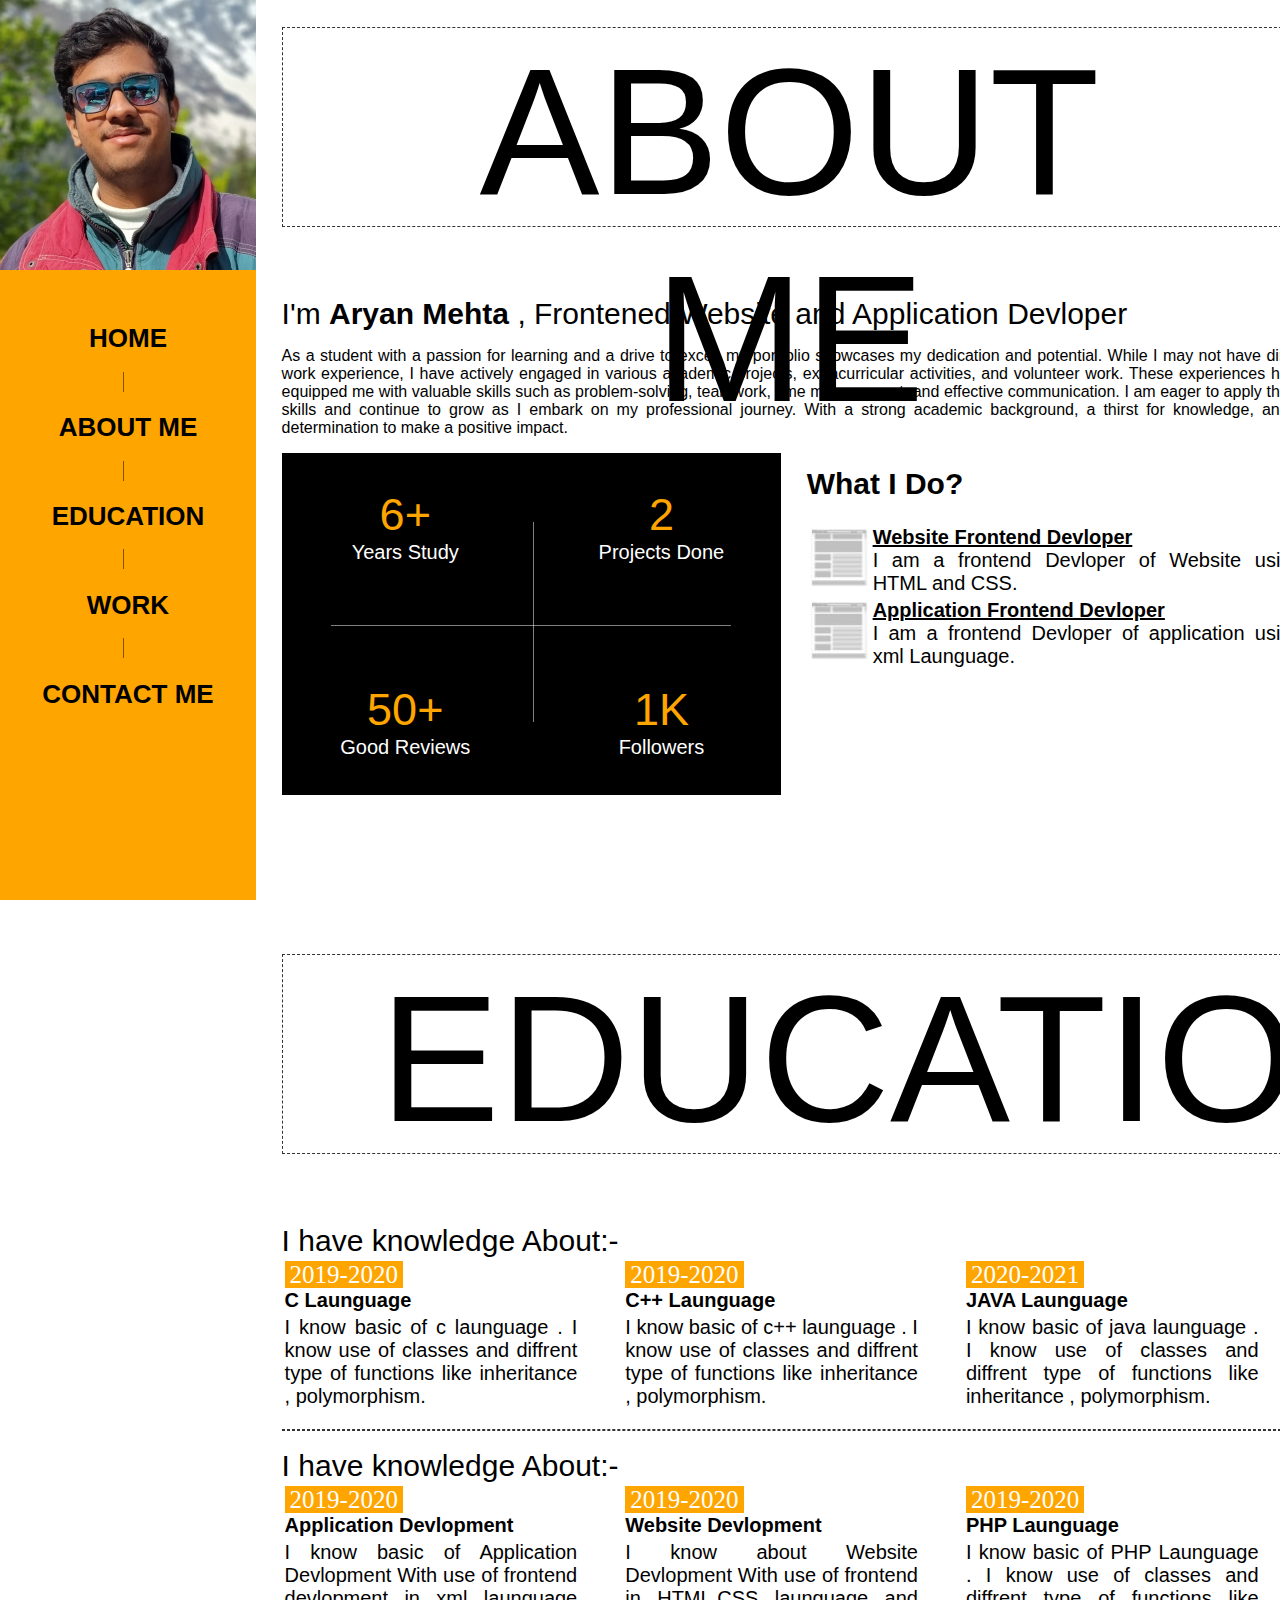
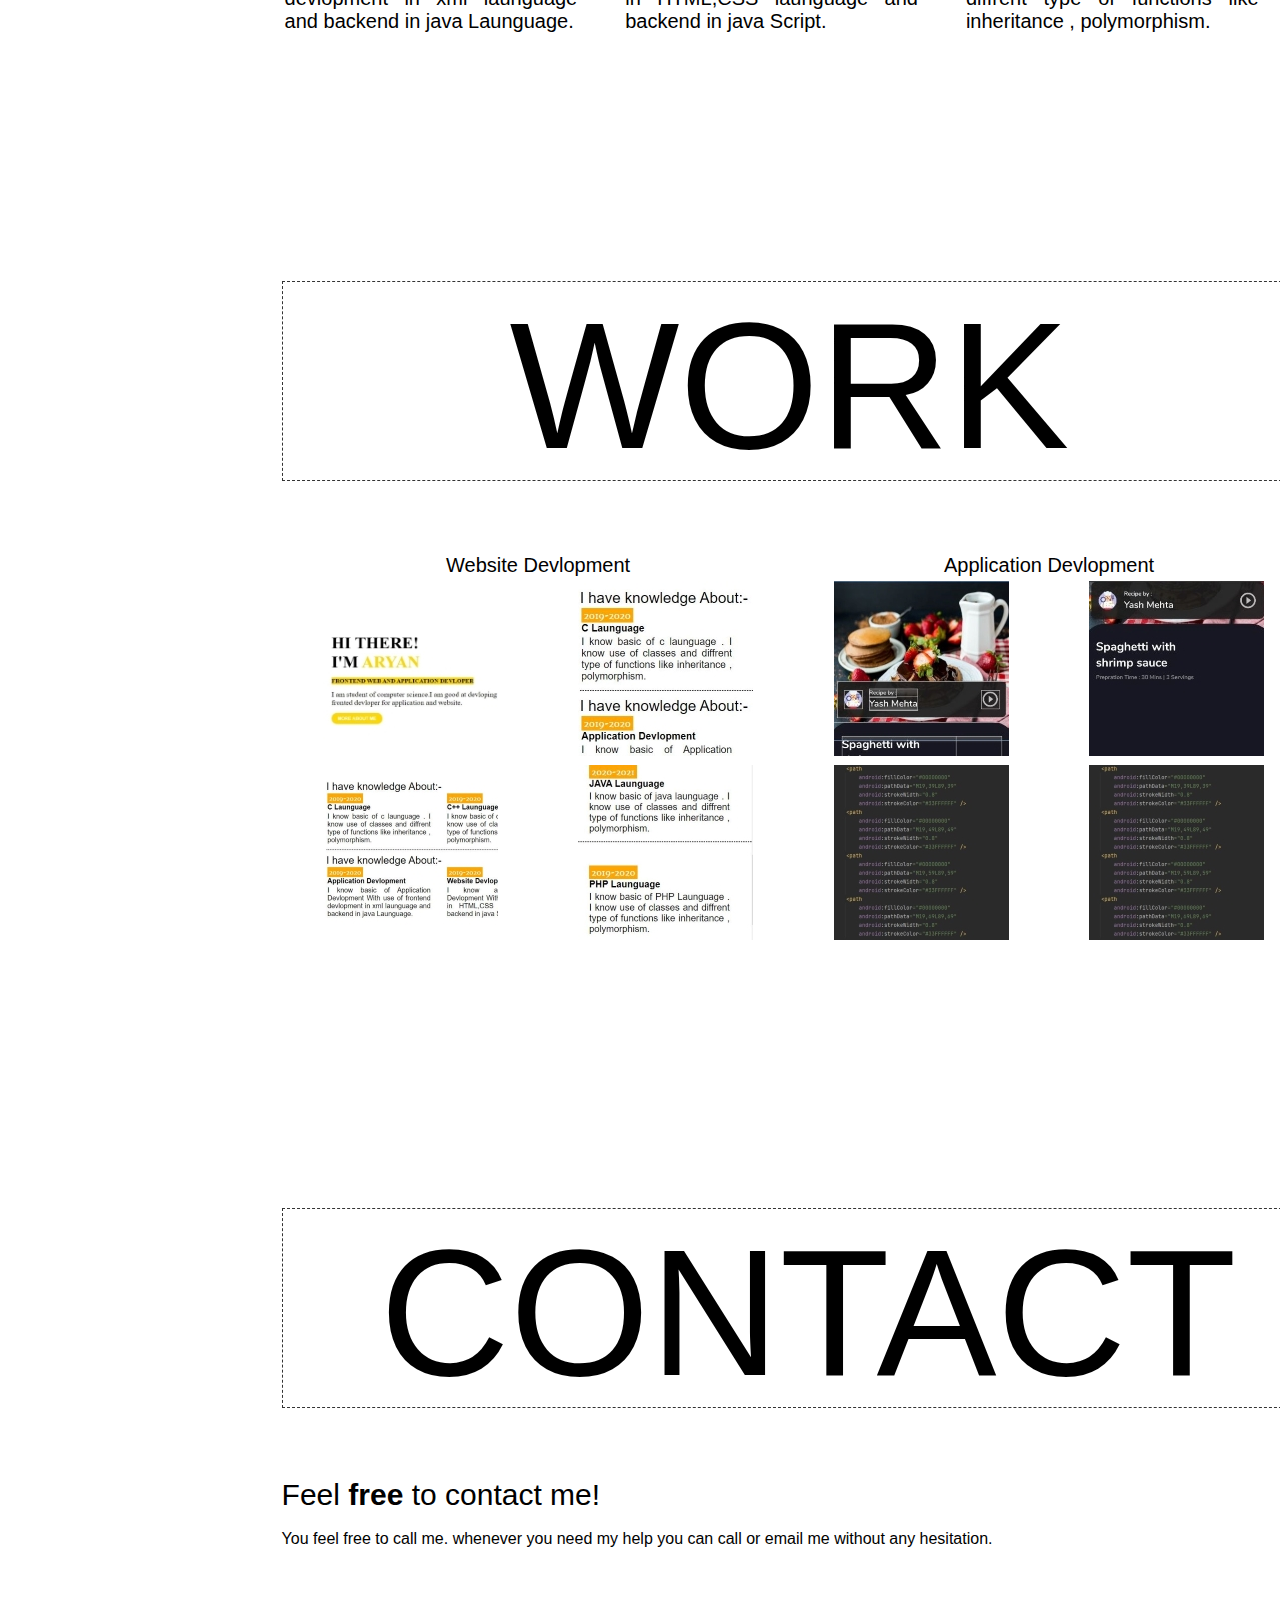
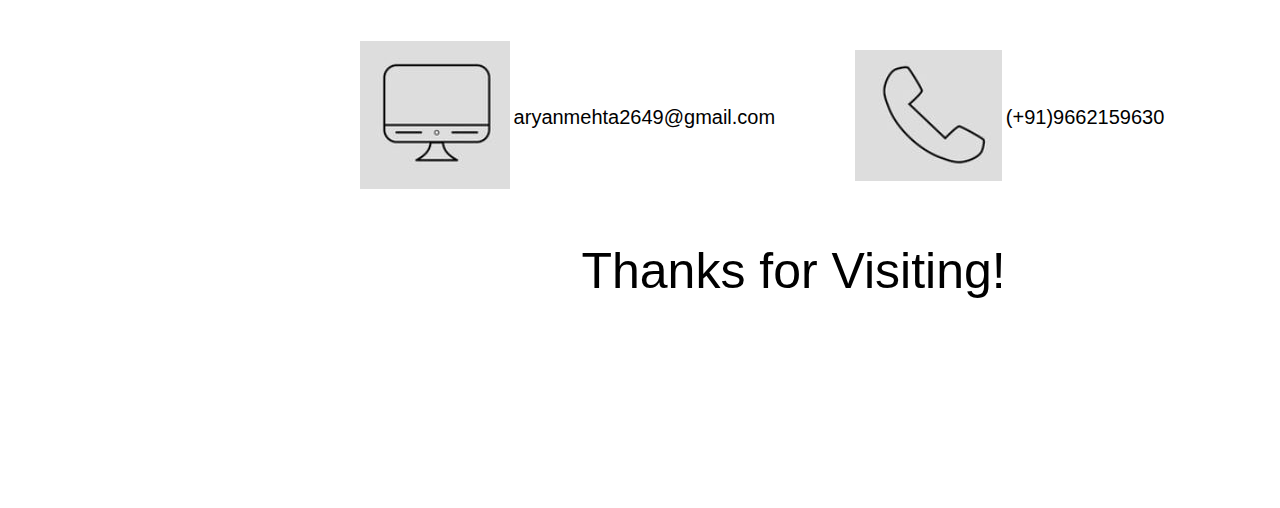
<file: about-me.html>
<!DOCTYPE html>
<html lang="en">
<head>
    <meta charset="UTF-8">
    <title>Title</title>
    <link href="about-me.css" rel="stylesheet" type="text/css" >
</head>
<body>
    <div class="card">
        <div class="card1">
            <div class="part1">
            </div>
            <div class="part2">
                <div class="menu_text">
                    <h1>HOME</h1>
                    <svg height="20" width="10"> <line x1="0" y1="0" x2="0" y2="200" style="stroke:rgb(0,0,0);" /> </svg>
                    <h1>ABOUT ME </h1>
                    <svg height="20" width="10"> <line x1="0" y1="0" x2="0" y2="200" style="stroke:rgb(0,0,0);" /> </svg>
                    <h1>EDUCATION</h1>
                    <svg height="20" width="10"> <line x1="0" y1="0" x2="0" y2="200" style="stroke:rgb(0,0,0);" /> </svg>
                    <h1>WORK</h1>
                    <svg height="20" width="10"> <line x1="0" y1="0" x2="0" y2="200" style="stroke:rgb(0,0,0);" /> </svg>
                    <h1>CONTACT ME</h1>
                </div>
            </div>
        </div>
        <div class="card2">
                <section class="about_me" >
                    <div class="TOPICS">
                    <div class="topic_sub">
                        ABOUT ME
                    </div>
                </div>
                    <div class="DATAS">
                <div class="data_sub"> I'm <b> Aryan Mehta </b>, Frontened Website and Application Devloper </div>
                <p> As a student with a passion for learning and a drive to excel, my portfolio showcases my dedication and potential. While I may not have direct work experience, I have actively engaged in various academic projects, extracurricular activities, and volunteer work. These experiences have equipped me with valuable skills such as problem-solving, teamwork, time management, and effective communication. I am eager to apply these skills and continue to grow as I embark on my professional journey. With a strong academic background, a thirst for knowledge, and a determination to make a positive impact. </p>
                <div class="container">
                    <table class="skills">
                    <tr>
                        <td> <span> 6+ </span> <br /> Years Study </td>
                        <td rowspan="3"> <svg height="200" width="5"> <line x1="0" y1="0" x2="0" y2="200" style="stroke:rgb(256,256,256);" /> </svg> </td>
                        <td> <span> 2 </span> <br /> Projects Done </td>
                    </tr>
                    <tr>
                        <div class="middle_lines"> <td colspan="3"> <svg height="5" width="400"> <line x1="-200" y1="0" x2="500" y2="0" style="stroke:rgb(256,256,256);" /> </svg> </td> </div>
                    </tr>
                    <tr>
                        <td> <span> 50+ </span> <br /> Good Reviews </td>
                        <td> <span> 1K </span> <br /> Followers </td>
                    </tr>
                </table>
                    <div class="what_i_Do">
                        <b> What I Do? </b> <br />
                        <table class="tech">
                            <tr>
                                <td> <img src="web_example.jpg"> </td>
                                <td> <b> <u> Website Frontend Devloper </b> </u> <br />  I am a frontend Devloper of Website using HTML and CSS. </td>
                            </tr>
                            <tr>
                                <td> <img src="web_example.jpg"> </td>
                                <td> <b> <u> Application Frontend Devloper </b> </u> <br /> I am a frontend Devloper of application using xml Launguage. </td>
                            </tr>
                        </table>
                    </div>
                </div>
            </div>
                </section>
                <section class="education">
                    <div class="TOPICS">
                        <div class="topic_sub">
                            EDUCATION
                        </div>
                    </div>
                    <div class="DATAS">
                        <div class="data_sub"> I have knowledge About:- </div>
                        <table class="skill_i_have">
                            <tr>
                                <td>  <span class="time_period"> 2019-2020 </span> <br /> <b> C Launguage </b> </td>
                                <td>  <span class="time_period"> 2019-2020 </span> <br /> <b> C++ Launguage </b> </td>
                                <td>  <span class="time_period"> 2020-2021 </span> <br /> <b> JAVA Launguage </b> </td>
                            </tr>
                            <tr>
                                <td>I know basic of c launguage . I know use of classes and diffrent type of functions like inheritance , polymorphism.  </td>
                                <td>I know basic of c++ launguage . I know use of classes and diffrent type of functions like inheritance , polymorphism.  </td>
                                <td>I know basic of java launguage . I know use of classes and diffrent type of functions like inheritance , polymorphism.  </td>
                            </tr>
                        </table>
                        <div class="middle_dotted_line">

                        </div>
                        <div class="data_sub" style="margin-top: 2vh"> I have knowledge About:- </div>
                        <table class="skill_i_have">
                            <tr>
                                <td> <span class="time_period"> 2019-2020 </span> <br /> <b> Application Devlopment </b> </td>
                                <td> <span class="time_period"> 2019-2020 </span> <br /> <b> Website Devlopment </b> </td>
                                <td> <span class="time_period"> 2019-2020 </span> <br /> <b> PHP Launguage </b> </td>
                            </tr>
                            <tr>
                                <td>I know basic of Application Devlopment With use of frontend devlopment in xml launguage and backend in java Launguage.   </td>
                                <td>I know about Website Devlopment With use of frontend in HTML,CSS launguage and backend in java Script. </td>
                                <td>I know basic of PHP Launguage . I know use of classes and diffrent type of functions like inheritance , polymorphism.  </td>
                            </tr>
                        </table>
                    </div>
                </section>
                <section class="work">
                    <div class="TOPICS">
                        <div class="topic_sub">
                            WORK
                        </div>
                    </div>
                    <div class="DATAS">

                        <table class="work_example">
                            <tr>
                                <td colspan="2"> Website Devlopment</td>
                                <td colspan="2"> Application Devlopment</td>
                            </tr>
                            <tr>
                                <td> <img src="work-1.JPG"> </td>
                                <td>  <img src="work-2.JPG"> </td>
                                <td>  <img src="work-3.JPG"> </td>
                                <td>  <img src="work-4.JPG"> </td>
                            </tr>
                            <tr>
                                <td> <img src="work-5.JPG"> </td>
                                <td>  <img src="work-6.JPG"> </td>
                                <td>  <img src="work-8.JPG"> </td>
                                <td>  <img src="work-8.JPG"> </td>
                            </tr>
                        </table>

                    </div>
                </section>
                <section class="contact-me">
                    <div class="TOPICS">
                        <div class="topic_sub">
                            CONTACT
                        </div>
                    </div>
                    <div class="DATAS">
                        <div class="data_sub"> Feel <b> free </b> to contact me! </div>
                        <br />
                        You feel free to call me. whenever you need my help you can call or email me without any hesitation.
                        <div class="contact-me_table">
                        <table class="contact-me_table_1">
                            <tr>
                                <td> <img src="contact-us.png"> </td>
                                <td> aryanmehta2649@gmail.com  </td>
                            </tr>
                        </table>
                        <table class="contact-me_table_2">
                            <tr>
                                <td> <img src="contact-me.png"> </td>
                                <td> (+91)9662159630 </td>
                            </tr>
                        </table>
                        </div>
                        <div class="thanks"> Thanks for Visiting! </div>
                    </div>
                </section>
        </div>
    </div>

</body>
</html>
</file>
<file: about-me.css>
body,html{
    margin: 0;
    padding: 0;
    font-family: Montserrat, sans-serif;
}
.card{
    width: 100%;
    height: 100vh;
    display: flex;
    flex-direction: row;
}
.card1{
    width: 20%;
    overflow-y: hidden;
    position: fixed;
}
.part1{
    height: 30vh;
    background-color: teal;
    background-image: url("profile.jpg");
    background-position-x: -50px;
    background-position-y: -250px;
}
.part2{
    height: 70vh;
    background-color: orange;
    display: flex;
    flex-direction: column;
    text-align: center;
}
.menu_text{
    margin-top: 4vh;
    height: 60vh;
    font-family: Montserrat, sans-serif;
    font-size: small;
    font-weight: normal;
}
h1:hover{
    cursor: pointer;
    color: #FFFFFF;
    width: auto;
    border-radius: 30px;
}
.card2{
    width: 80%;
    height: 100vh;
    scroll-behavior: inherit;
    margin-left: 22%;
}
.TOPICS{
    height: 30vh;
}
.topic_sub{
    border: #333333 1px solid;
    border-style: dashed;
    height: 20vh;
    margin-top: 3vh;
    text-align: center;
    padding-bottom: 2vh;
    font-size: 20vh;
    width: 80%;
    padding-left: 9.5%;
    padding-right: 9.5%;
}
.DATAS{
    height: 70vh;
}
.data_sub{
    font-size: 30px;
}
p{
    width:100%;
    text-align: justify;
}
.skills{
    background-color: #000000;
    color: #FFFFFF;
    font-family: Montserrat, sans-serif;
    height: 38vh;
    width: 60%;
    text-align: center;
}
td{
    font-size: 20px;
}
span{
    color: orange;
    font-size: 45px;
}
.container{
    display: flex;
    flex-direction: row;
}
.what_i_Do{
    font-family: Montserrat, sans-serif;
    margin-top: 1.5vh;
    margin-left: 2.5%;
    font-size: 30px;
}
.tech{
    margin-top: 2.5vh;
    display: flex;
    text-align: justify;
}
.about_me{
    height: 100vh;
}
.education{
    height: 100vh;

}
.work{
    height: 100vh;
}
.contact-me{
    height: 100vh;
}
.skill_i_have{
    width: 100%;
    margin-top: 0.5vh;
    text-align: justify;
    padding: 0;
    margin: 0;
}
.skill_i_have td{
    width: 33.33%;
    padding-right: 45px;
}
.middle_dotted_line{
    margin-top: 2vh;
    border: #333333 1px solid;
    border-style: dashed;
}
.time_period{
    text-align: center;
    font-size: 25px;
    padding-left: 5px;
    padding-right: 5px;
    font-family: "High Tower Text";
    background-color: orange;
    color: #FFFFFF;
}
.work_example{
    width: 100%;
    text-align: center;
}
.work_example td{
    width: 25%;
}
.contact-me_table{
    width: fit-content;
    display: flex;
    margin-top: 10vh;
    margin-left: 75px;
}
.contact-me_table_1{
    width: 40%;
}
.contact-me_table td{
    width: 20%;
}
.contact-me_table_2{
    width: 50%;
    margin-left: 10%;
}
.contact-me_table td{
    width: 40%;
}
.thanks{
    text-align: center;
    margin-top: 5vh;
    font-size: 50px;
}
</file>
